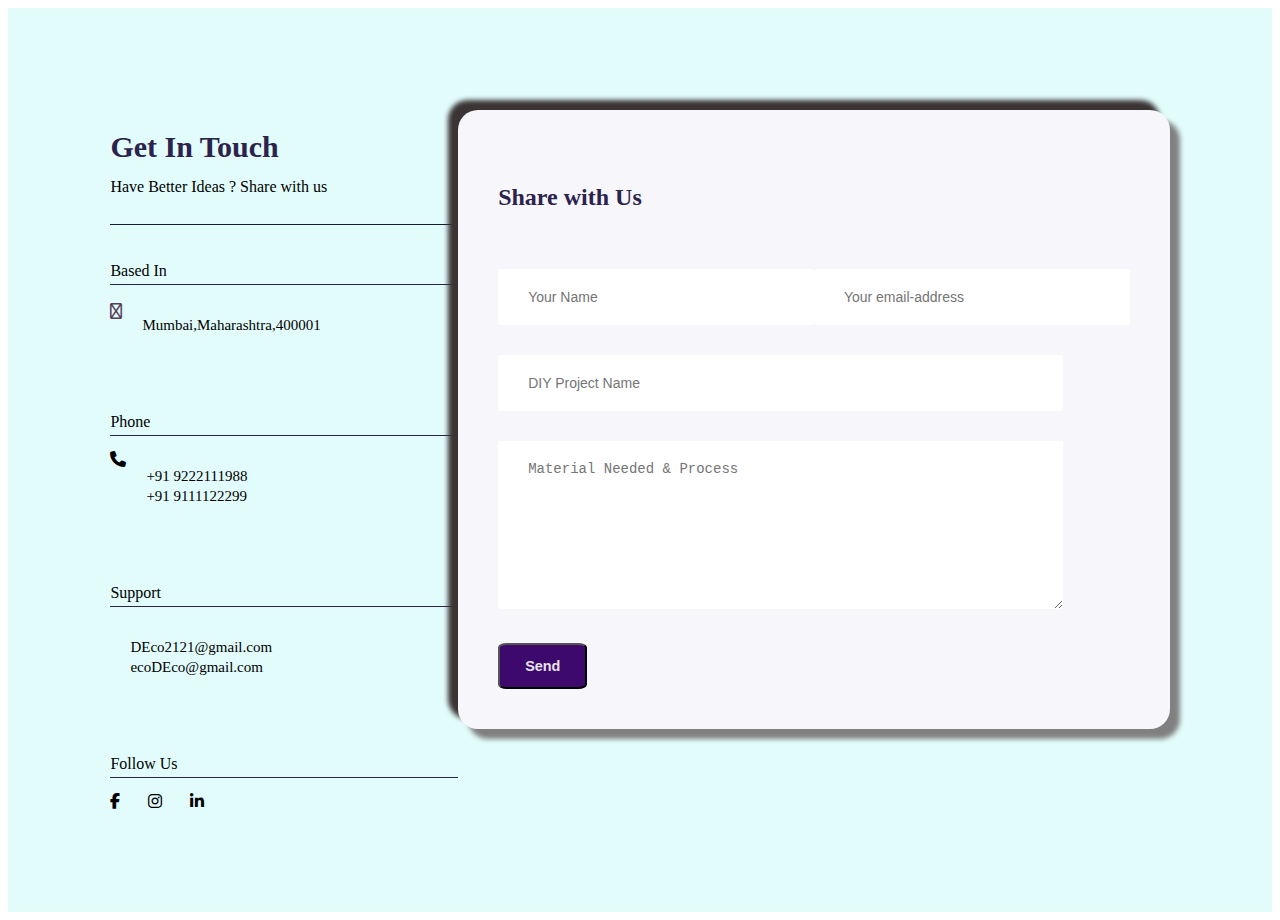
<file: contact.html>
<!DOCTYPE html>
<html lang="en">
<head>
    <meta charset="UTF-8">
    <meta http-equiv="X-UA-Compatible" content="IE=edge">
    <meta name="viewport" content="width=device-width, initial-scale=1.0">
    <title>Document</title>
    <link rel="stylesheet" href="contact.css">
    <link rel="stylesheet" href="https://cdnjs.cloudflare.com/ajax/libs/font-awesome/6.4.2/css/all.min.css">
</head>
<body>

    <div id="contact">
        <div class="getin">
            <h2>Get In Touch</h2>
            <p>Have Better Ideas ? Share with us</p>
            <div class="getindet">
                <h3>Based In</h3>
                <div>
                    <i class="far fa-home get"></i>
                    <p>Mumbai,Maharashtra,400001</p>
                </div>
                <h3>Phone</h3>
                <div>
                    <i class="fas fa-phone"></i>
                    <p>+91 9222111988 <br>+91 9111122299 </p>
                </div>
                <h3>Support</h3>
                <div>
                    <i class="fal fa-enevelop-open-text get"></i>
                    <p>DEco2121@gmail.com <br> ecoDEco@gmail.com</p>
                </div>
                <h3>Follow Us</h3>
                <div class="media">
                    <i class="fab fa-facebook-f"></i>
                    <i class="fab fa-instagram"></i>
                    <i class="fab fa-linkedin-in"></i>
                </div>
            </div>
        </div>
        <div class="form">
            <h4>Share with Us</h4>
            <p></p>
            <div class="formrow">
                <input type="text" placeholder="Your Name">
                <input type="text" placeholder="Your email-address">
            </div>
            <div class="formcol">
                <input type="text" placeholder="DIY Project Name ">
            </div>
            <div class="formcol">
                <textarea name="" id="" cols="30" rows="8" placeholder="Material Needed & Process"></textarea>
            </div>
            <div class="formcol">
                <button>Send</button>
            </div>       
        </div>

        
    </div>
</body>
</html>
</file>
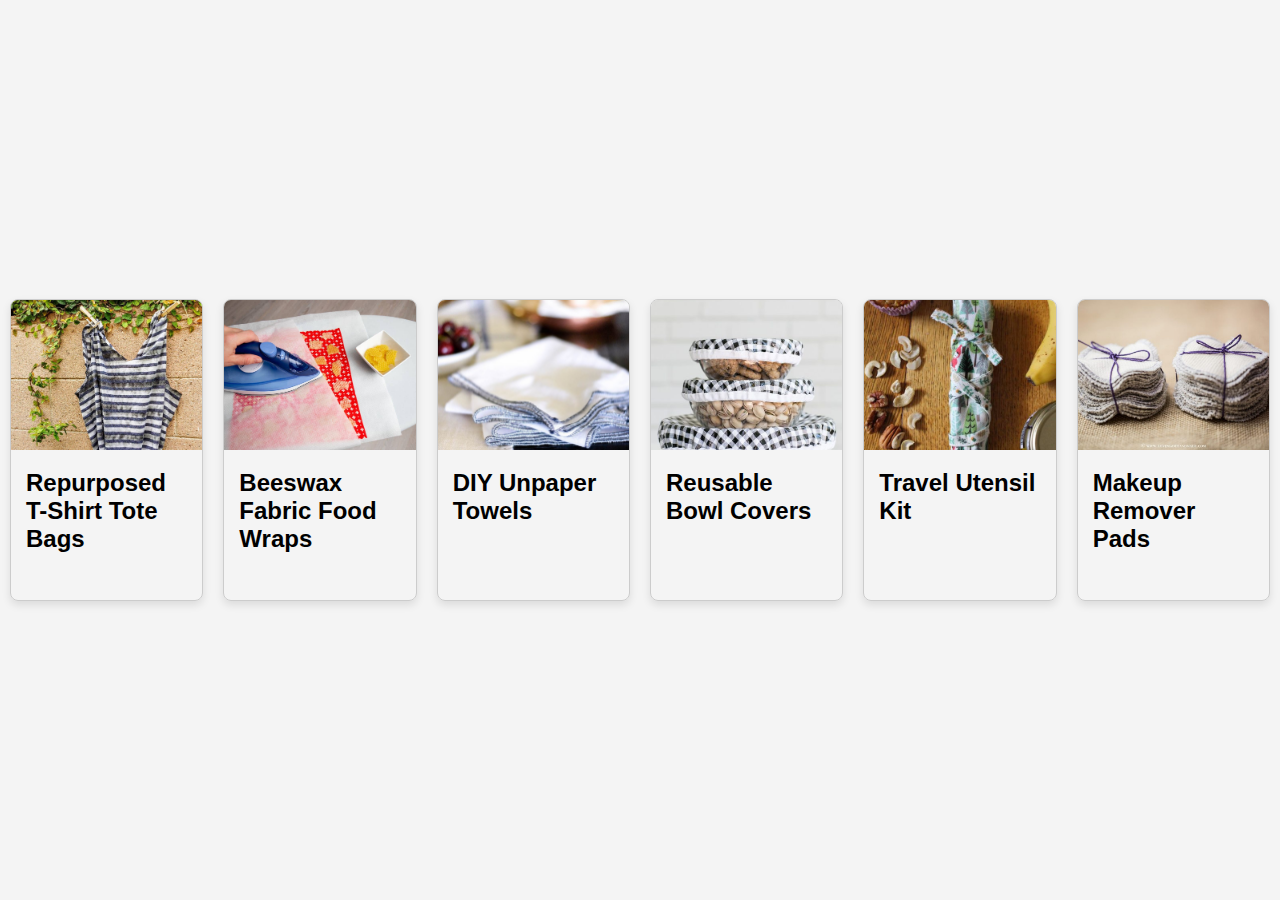
<file: project.html>
<!DOCTYPE html>
<html lang="en">
<head>
    <meta charset="UTF-8">
    <meta http-equiv="X-UA-Compatible" content="IE=edge">
    <meta name="viewport" content="width=device-width, initial-scale=1.0">
    <title>Document</title>
</head>
<body>
    
  <style>
    body {
      font-family: 'Arial', sans-serif;
      display: flex;
      justify-content: center;
      align-items: center;
      height: 100vh;
      margin: 0;
      background-color: #f4f4f4;
    }

    .card {
      width: 200px;
      height: 300px;
      border: 1px solid #ccc;
      border-radius: 8px;
      margin: 10px;
      overflow: hidden;
      box-shadow: 0 4px 8px rgba(0, 0, 0, 0.1);
    }

    .card img {
      width: 100%;
      height: 150px;
      object-fit: cover;
    }

    .card-content {
      padding: 15px;
    }

    h2, p {
      margin: 0;
    }
  </style>
</head>
<body>
    
</div>
  <div class="card">
    <img src="project1.jpeg" alt="Card Image">
    <div class="card-content">
      <h2>Repurposed T-Shirt Tote Bags </h2>
      <p></p>
    </div>
  </div>

  <div class="card">
    <img src="project2.jpeg" alt="Card Image">
    <div class="card-content">
      <h2>Beeswax Fabric Food Wraps</h2>
      <p></p>
    </div>
  </div>

  <div class="card">
    <img src="project3.jpeg" alt="Card Image">
    <div class="card-content">
      <h2>DIY Unpaper Towels</h2>
      <p></p>
    </div>
  </div>

  <div class="card">
    <img src="project4.jpeg" alt="Card Image">
    <div class="card-content">
      <h2>Reusable Bowl Covers</h2>
      <p></p>
    </div>
  </div>

  <div class="card">
    <img src="project5.jpeg" alt="Card Image">
    <div class="card-content">
      <h2>Travel Utensil Kit </h2>
      <p></p>
    </div>
  </div>

  <div class="card">
    <img src="project6.jpeg" alt="Card Image">
    <div class="card-content">
      <h2>Makeup Remover Pads </h2>
      <p></p>
    </div>
  </div>

</body>
</html>
</body>
</html>
</file>
<file: contact.css>
#contact{
    padding: 8vw;
   display: flex;
   align-items: flex-start;
   justify-content: space-between;
   background-color:rgb(226, 252, 252)
}
#contact .getin{
    width: 350px;
}

#contact .getin h2{
    color: #2c234d;
    font-size: 30px;
    font-weight: 800;
    line-height: .8;
    margin-bottom: 16px;
}
#contact .getin p{
    line-height: 24px;
    margin-bottom: 33px;
    padding-bottom: 25px;
    border-bottom: 1px solid #101c32;
}
#contact .getin h3{
    line-height: 26px;
    margin-bottom: 15px;
    /* padding-bottom: 25px; */
    border-bottom: 1px solid #2c234d;
    font-size: 16px;
    font-weight:450 ;
}
#contact .getin .getindet div{
    display: flex;
    gap: 20px;
}
#contact .getin .getindet div .get{
    font-size: 16px;
    line-height: 22px;
    color: #583f58;
}
#contact .getin .getindet div p{
    font-size: 15px;
    border-bottom: none;
    line-height: 20px;
    margin-bottom: 33px;

}
#contact .getin .getindet .media i{
    margin-right: 8px;
}
#contact .form{
    width: 60%;
    background: #f7f6fa;
    border-radius: 20px;
    box-shadow: 10px 10px 5px grey, -10px -10px 5px rgb(59, 52, 52);
    padding:40px;
}
#contact .form h4{
    font-size: 24px;
    color: #2c234d;
    line-height: 30px;
    margin-bottom: 8px;
}
#contact .form p{
    color: #686875;
    line-height: 25px;
    padding-bottom: 25px;
}
#contact .form .formrow{
    display: flex;
    justify-content: space-between;
    width: 100%;
}
#contact .form .formrow input{
    width: 48%;
    font-size: 14px;
    font-weight: 400;
    border-radius: 3px;
    border: none;
    background: white;
    color: #7e7c87;
    outline: none;
    padding: 20px 30px ;
    margin-bottom: 30px ;
}
h6{
text-transform: capitalize;
}
#contact .form .formcol input,textarea{
    width: 80%;
    font-size: 14px;
    font-weight: 400;
    border-radius: 3px;
    border: none;
    background: white;
    color: #7e7c87;
    outline: none;
    padding: 20px 30px ;
    margin-bottom: 30px ;
}
.formcol button{
    padding: 13px 25px;
    font-size: 0.9rem;
 font-weight: 600;
    border-radius: 10% ;
    color: #e5e4ea;
    background:rgb(61, 9, 109);
}
.formcol button:hover{
    background:rgb(21, 21, 100);
    color: white;
    font-weight: 550;
}
.map{
    width: 100%;
    height: 70vh;
}
.map iframe{
    width: 100%;
    height: 100%;
}
</file>
